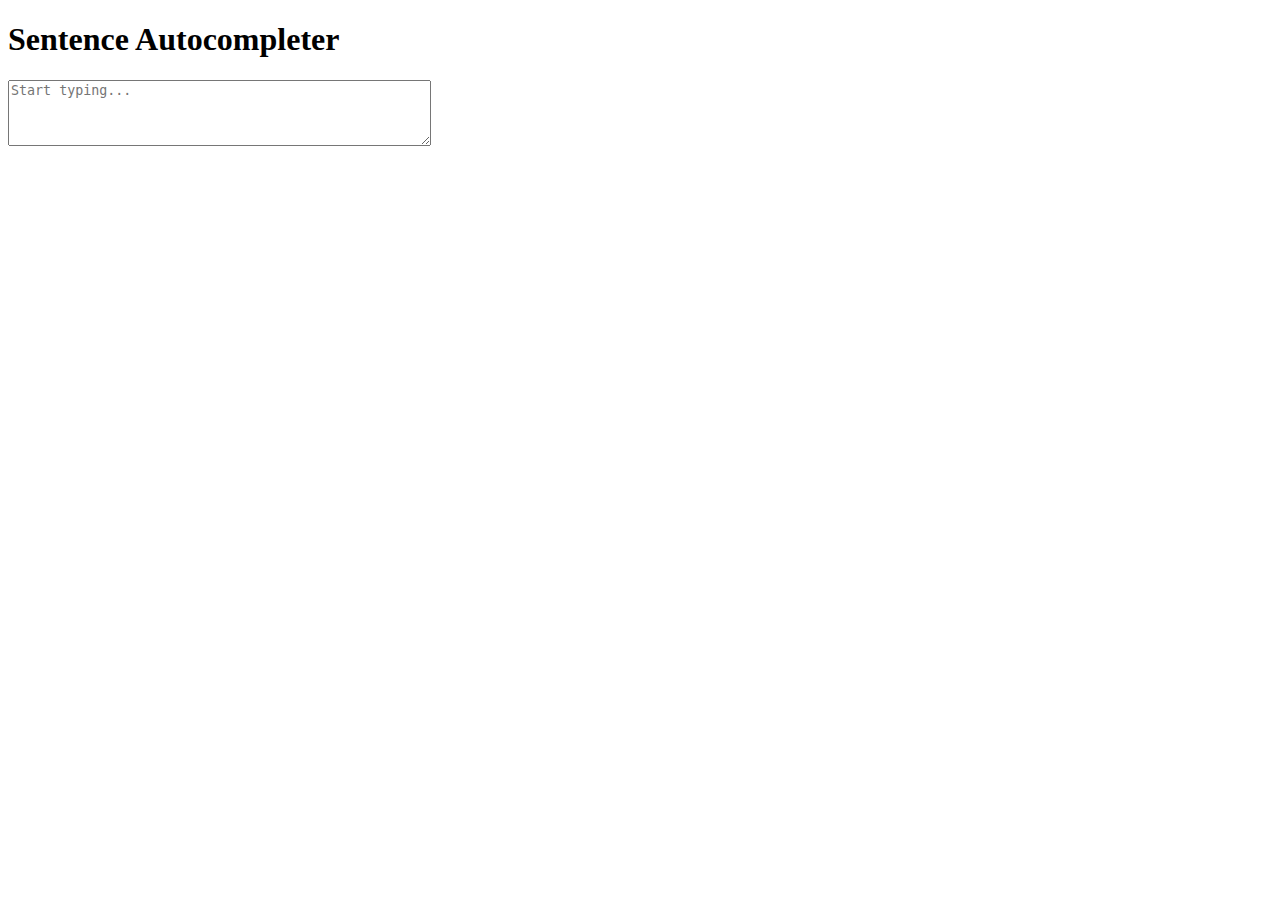
<file: version_5/templates/index.html>
<!DOCTYPE html>
<html lang="en">
<head>
  <meta charset="UTF-8">
  <meta name="viewport" content="width=device-width, initial-scale=1.0">
  <title>Sentence Autocompleter</title>
  <style>
    #suggestions {
      margin-top: 10px;
      font-size: 1.2em;
    }
  </style>
</head>
<body>
  <h1>Sentence Autocompleter</h1>
  <textarea id="input" rows="4" cols="50" placeholder="Start typing..."></textarea>
  <div id="suggestions"></div>

  <script>
    const input = document.getElementById('input');
    const suggestionsDiv = document.getElementById('suggestions');

    input.addEventListener('input', async (e) => {
      const text = e.target.value;
      if (text.length > 0) {
        const response = await fetch('/predict', {
          method: 'POST',
          headers: { 'Content-Type': 'application/json' },
          body: JSON.stringify({ text })
        });
        const data = await response.json();
        suggestionsDiv.innerHTML = data.predictions.join('<br>');
      } else {
        suggestionsDiv.innerHTML = '';
      }
    });
  </script>
</body>
</html>
</file>
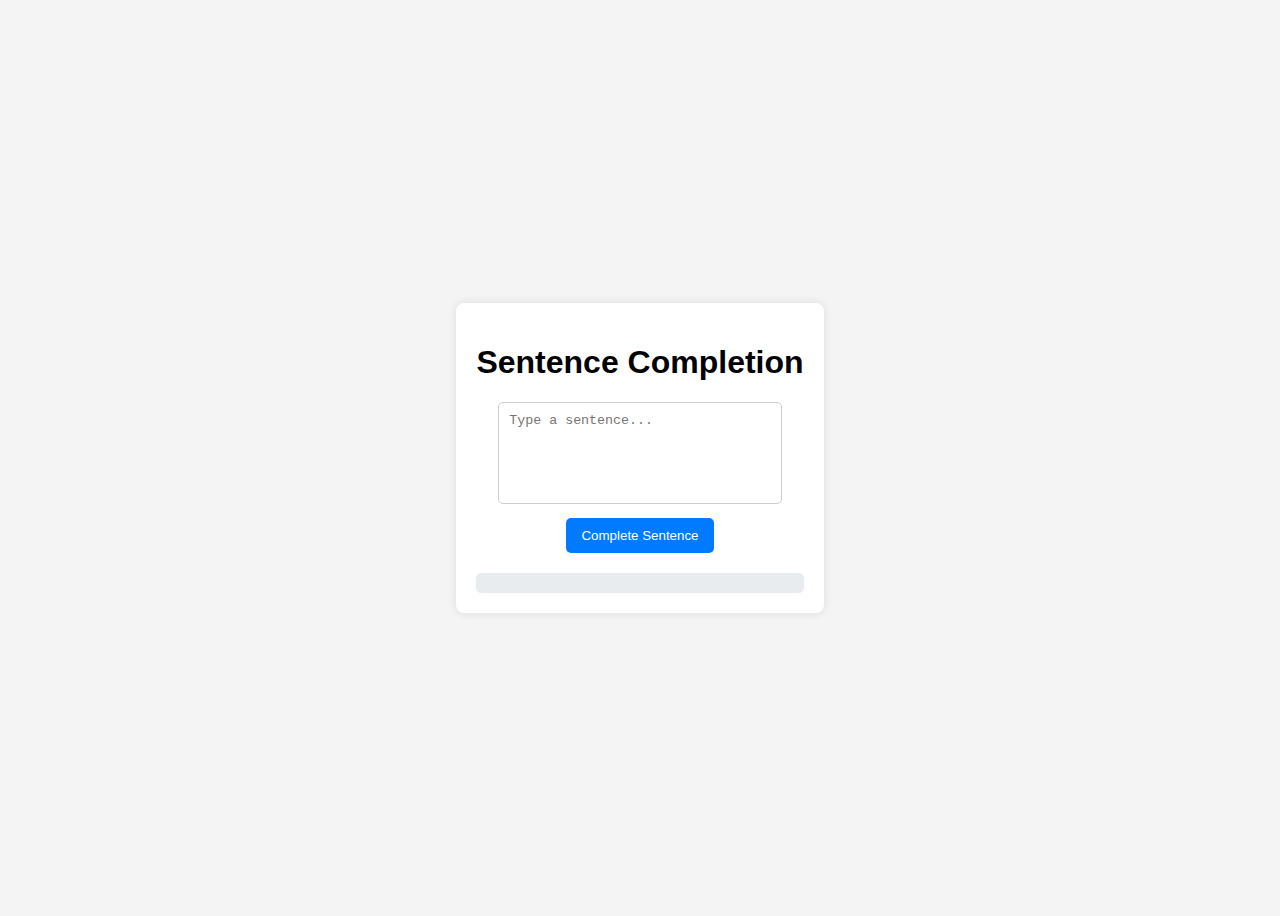
<file: home.html>
<!DOCTYPE html>
<html lang="en">
<head>
    <meta charset="UTF-8">
    <meta name="viewport" content="width=device-width, initial-scale=1.0">
    <title>Sentence Completion</title>
    <link rel="stylesheet" href="style.css">
</head>
<body>
    <div class="container">
        <h1>Sentence Completion</h1>
        <textarea id="inputBox" placeholder="Type a sentence..."></textarea>
        <br>
        <button id="predictBtn">Complete Sentence</button>
        <div id="outputBox"></div>
    </div>
    <script src="script.js"></script>
</body>
</html>
</file>
<file: style.css>
body {
    font-family: Arial, sans-serif;
    display: flex;
    justify-content: center;
    align-items: center;
    height: 100vh;
    background-color: #f4f4f4;
}

.container {
    text-align: center;
    background: white;
    padding: 20px;
    border-radius: 8px;
    box-shadow: 0px 0px 10px rgba(0, 0, 0, 0.1);
}

textarea {
    resize : none;
    width: 80%;
    height: 80px;
    padding: 10px;
    margin-bottom: 10px;
    border: 1px solid #ccc;
    border-radius: 5px;
}

button {
    padding: 10px 15px;
    border: none;
    background: #007bff;
    color: white;
    cursor: pointer;
    border-radius: 5px;
}

button:hover {
    background: #0056b3;
}

#outputBox {
    margin-top: 20px;
    padding: 10px;
    background: #e9ecef;
    border-radius: 5px;
}
</file>
